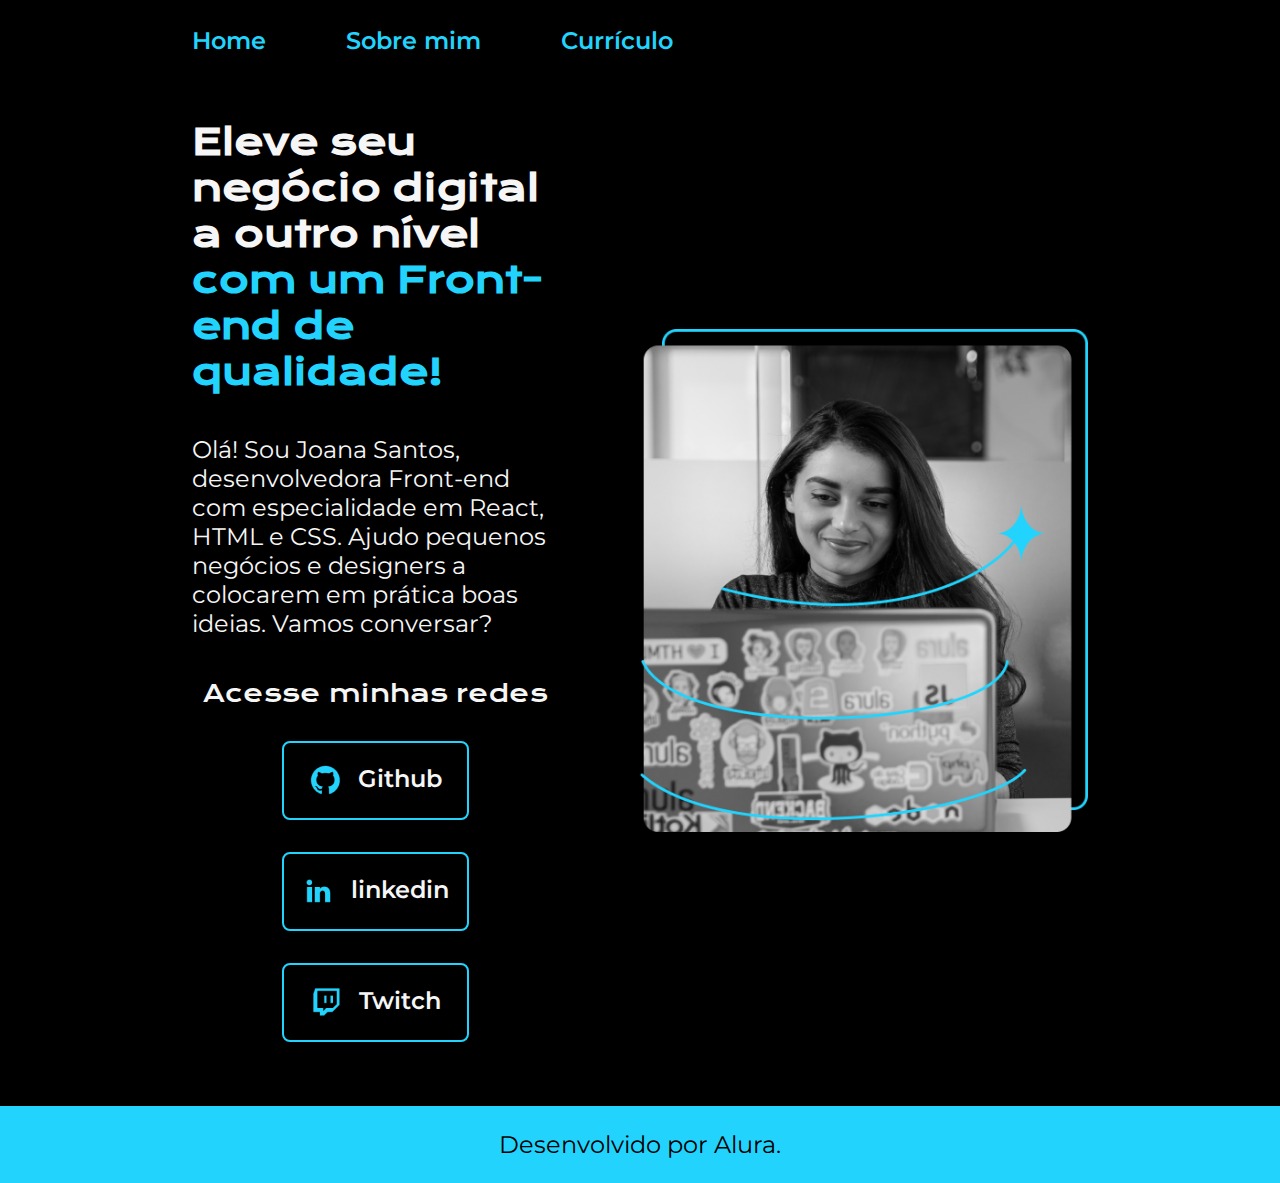
<file: index.html>
<!DOCTYPE html>
<html lang="pt-br">

<head>
    <meta charset="UTF-8">
    <meta http-equiv="X-UA-Compatible" content="IE=edge">
    <meta name="viewport" content="width=device-width, initial-scale=1.0">
    <title>Portifolio</title>
    <link rel="stylesheet" href="./styles/style.css">
</head>

<body>
    <header class="cabecalho">
        <nav class="cabecalho__menu">
            <a class="cabecalho__menu__link" href="index.html">Home</a>
            <a class="cabecalho__menu__link" href="about.html">Sobre mim</a>
            <a class="cabecalho__menu__link" href="curriculo.html">Currículo</a>
        </nav>
    </header>
    <main class="apresentacao">
        <section class="apresentacao__conteudo">
            <h1 class="apresentacao__conteudo__titulo">Eleve seu negócio digital a outro nível <strong 
            class="titulo-destaque">com um Front-end de qualidade!
            </strong></h1>
            <p class="apresentacao__conteudo__texto">Olá! Sou Joana Santos, desenvolvedora
            Front-end com especialidade em React, HTML e
            CSS. Ajudo pequenos negócios e designers a
            colocarem em prática boas ideias. Vamos
            conversar?</p>
            <div class="apresentacao__links">
                <h2 class="apresentacao__links__subtitulo">Acesse minhas redes</h2>
                <a class="apresentacao__links__navegacao" href="https://github.com/rafaballerini">
                    <img src="./assets/github.png">
                    Github
                </a>
                <a class="apresentacao__links__navegacao" href="https://linkedin.com/in/rafaellaballerini">
                    <img src="./assets/linkedin.png">
                    linkedin
                </a>
                <a class="apresentacao__links__navegacao" href="https://twitch.tv/guilimadev">
                    <img src="./assets/twitch.png">
                    Twitch
                </a>
            </div>
        </section>
        <img class="apresentacao__imagem" src="./assets/imagem.png" alt="Foto da Joana Santos programando">
    </main>
    <footer class="rodape">
        <P>Desenvolvido por Alura.</P>
    </footer>
</body>

</html>
</file>
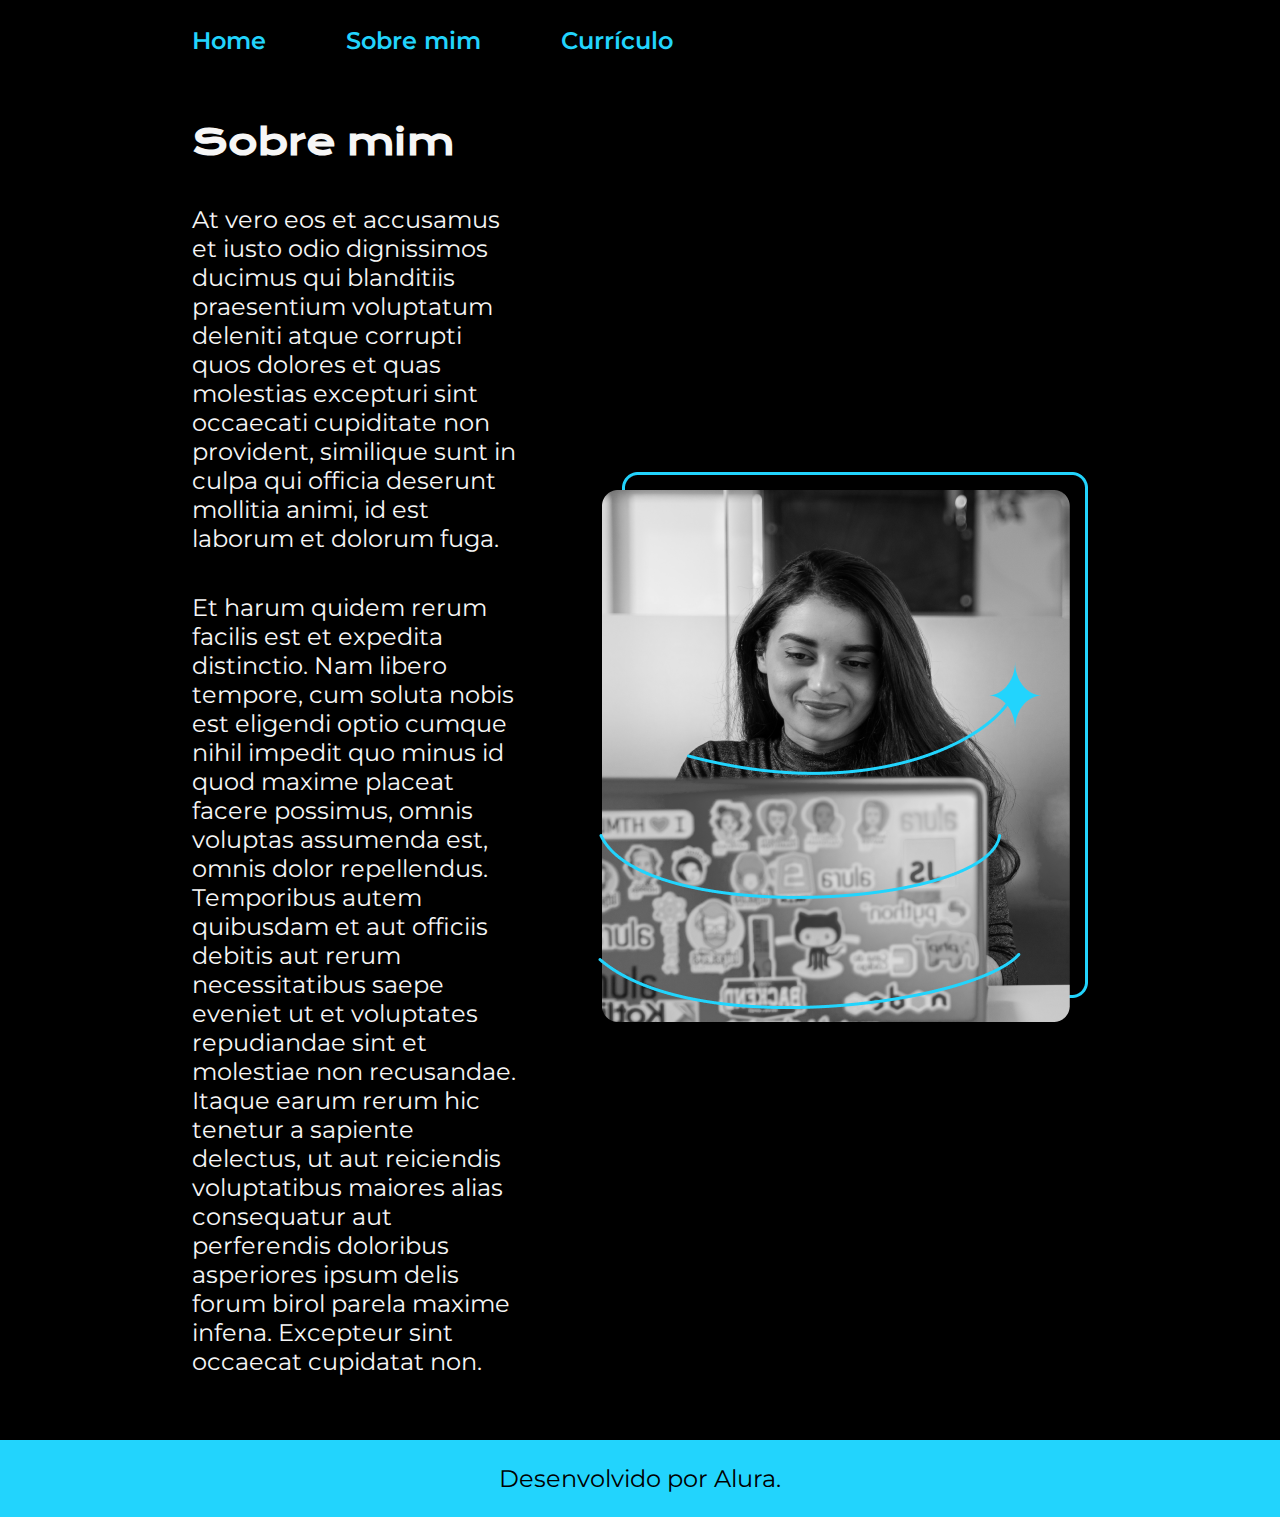
<file: about.html>
<!DOCTYPE html>
<html lang="pt-br">
<head>
    <meta charset="UTF-8">
    <meta name="viewport" content="width=device-width, initial-scale=1.0">
    <title>Sobre mim</title>
    <link rel="stylesheet" href="./styles/style.css">

</head>

<body>
<header class="cabecalho">
    <nav class="cabecalho__menu">
        <a class="cabecalho__menu__link" href="index.html">Home</a>
        <a class="cabecalho__menu__link" href="about.html">Sobre mim</a>
        <a class="cabecalho__menu__link" href="curriculo.html">Currículo</a>
    </nav>
</header>
</body>

<main class="apresentacao">
    <section class="apresentacao__conteudo">
        <h1 class="apresentacao__conteudo__titulo">Sobre mim</h1>
        <p class="apresentacao__conteudo__texto">At vero eos et accusamus et iusto odio dignissimos ducimus qui blanditiis praesentium voluptatum deleniti atque corrupti quos dolores et quas molestias excepturi sint occaecati cupiditate non provident, similique sunt in culpa qui officia deserunt mollitia animi, id est laborum et dolorum fuga.</p>
        <p class="apresentacao__conteudo__texto">Et harum quidem rerum facilis est et expedita distinctio. Nam libero tempore, cum soluta nobis est eligendi optio cumque nihil impedit quo minus id quod maxime placeat facere possimus, omnis voluptas assumenda est, omnis dolor repellendus. Temporibus autem quibusdam et aut officiis debitis aut rerum necessitatibus saepe eveniet ut et voluptates repudiandae sint et molestiae non recusandae. Itaque earum rerum hic tenetur a sapiente delectus, ut aut reiciendis voluptatibus maiores alias consequatur aut perferendis doloribus asperiores ipsum delis forum birol parela maxime infena. Excepteur sint occaecat cupidatat non.</p>
    </section>
    <img calss="apresentacao__imagem" src="./assets/imagem.png" alt="Foto da Joana Santos programando">


</main>

<footer class="rodape">
    <P>Desenvolvido por Alura.</P>
</footer>
</html>
</file>
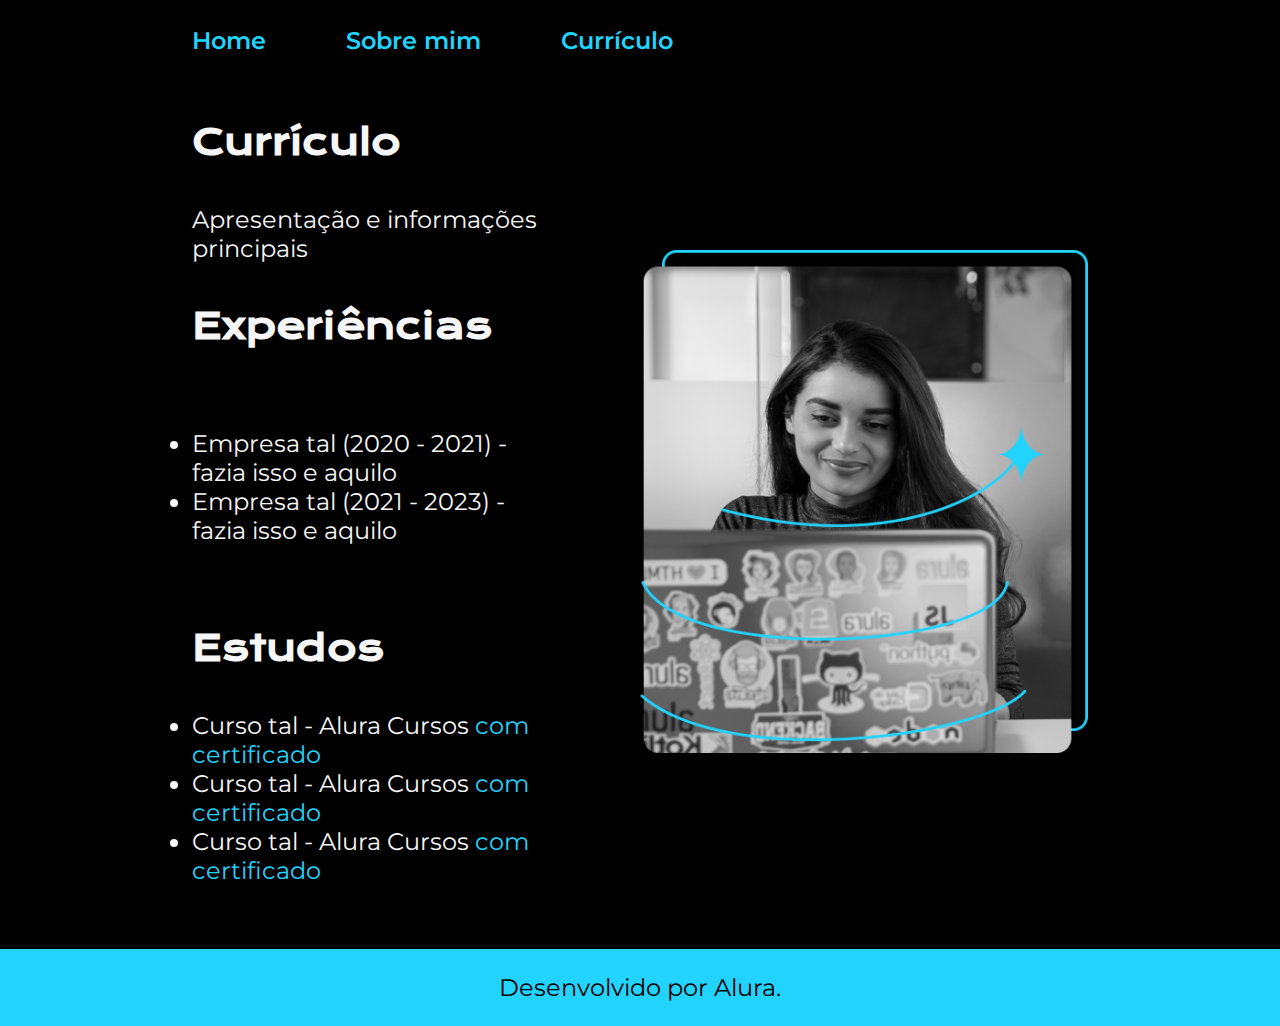
<file: curriculo.html>
<!DOCTYPE html>
<html lang="pt-br">
<head>
    <meta charset="UTF-8">
    <meta name="viewport" content="width=device-width, initial-scale=1.0">
    <title>Currículo</title>
    <link rel="stylesheet" href="./styles/style.css">
</head>

<body>
    <header class="cabecalho">
        <nav class="cabecalho__menu">
            <a class="cabecalho__menu__link" href="index.html">Home</a>
            <a class="cabecalho__menu__link" href="about.html">Sobre mim</a>
            <a class="cabecalho__menu__link" href="curriculo.html">Currículo</a>
        </nav>
    </header>
    </body>
    
    
    <main class="apresentacao">
        <section class="apresentacao__conteudo">
            <h1 class="apresentacao__conteudo__titulo">Currículo</h1>
            <p class="apresentacao__conteudo__texto">
                Apresentação e informações principais
            </p>
            <h2 class="apresentacao__conteudo__titulo">Experiências</h2>
            <p class="apresentacao__conteudo__texto">
            <ul class="apresentacao__conteudo__texto">
                <li> Empresa tal (2020 - 2021) - fazia isso e aquilo </li>
                <li> Empresa tal (2021 - 2023) - fazia isso e aquilo </li>
            </ul>
            </p>
            <h2 class="apresentacao__conteudo__titulo">Estudos</h2>
            <div class="apresentacao__conteudo__texto">
            <ul class="apresentacao__conteudo__texto">
                <li>Curso tal - Alura Cursos <a href="linkdocertificado">com certificado</a> </li>
                <li>Curso tal - Alura Cursos <a href="linkdocertificado">com certificado</a></li>
                <li>Curso tal - Alura Cursos <a href="linkdocertificado">com certificado</a></li>
            </ul>
            </div>    
        </section>
        <img class="apresentacao__imagem" src="./assets/imagem.png" alt="Foto da Joana Santos programando">
    </main> 

    
    <footer class="rodape">
        <P>Desenvolvido por Alura.</P>
    </footer>
</html>
</file>
<file: styles/style.css>
@import url('https://fonts.googleapis.com/css2?family=Krona+One&family=Montserrat:wght@400;600&display=swap');

:root {
   --cor-primaria: #000000;
   --cor-secundaria: #F6F6F6;
   --cor-terciaria: #22D4FD;
   --cor-hover: #272727;

   --fonte-primaria:'Krona One', sans-serif;
   --fonte-secundaria: 'Montserrat', sans-serif;

}

*{
    margin: 0;
    padding: 0;
}

body{
    box-sizing: border-box;
    background-color: var(--cor-primaria);
    color: var(--cor-secundaria);
}

.cabecalho{
  padding: 2% 0% 0% 15%;
}

.cabecalho__menu{
  display: flex;
  gap: 80px;
}

.cabecalho__menu__link{
  font-family: var(--fonte-secundaria);
  font-size: 1.5rem;
  font-weight: 600;
  color: var(--cor-terciaria);
  text-decoration: none;
}

.apresentacao{
    padding: 5% 15%;
    display: flex;
    align-items: center;
    justify-content: space-between;
    gap: 82px;
}
.apresentacao__conteudo{
    width: 50%;
    display: flex;
    flex-direction: column;
    gap: 40px;
}

.apresentacao__conteudo__titulo{
    font-size: 2.25rem;
    font-family: var(--fonte-primaria);
}

.titulo-destaque{
  color: var(--cor-terciaria);
}

.apresentacao__conteudo__texto{
    font-size: 1.5rem;
    font-family: var(--fonte-secundaria);
}

.apresentacao__conteudo__texto a{
  text-decoration: none;
  color: var(--cor-terciaria);
}

.apresentacao__links{
    display: flex;
    flex-direction: column;
    justify-content: space-between;
    align-items: center;
    gap: 32px;
}
.apresentacao__links__subtitulo{
    font-family: var(--fonte-primaria);
    font-weight: 400;
    font-size: 1.5rem;
}
.apresentacao__links__navegacao{
    display: flex;
    justify-content: center;
    gap: 16px;
    border: 2px solid var(--cor-terciaria);
    width: 50%;
    text-align: center;
    border-radius: 8px;
    font-size: 1.5rem;
    font-weight: 600;
    padding: 21.5px 0;
    text-decoration: none;
    color: var(--cor-secundaria);
    font-family: var(--fonte-secundaria);
}
.apresentacao__links__link:hover{
    background-color: var(--cor-hover);
}

.apresentacao__imagem {
width: 50%;
}

.rodape{
  padding: 24px;
  color:var(--cor-primaria);
  background-color:var(--cor-terciaria);
  text-align: center;
  font-family: var(--fonte-secundaria);
  font-size: 1.5rem;
  font-weight: 400;
}

@media (max-width: 1200px) {
  .cabecalho {
    padding: 10%;
  }

  .cabecalho__menu {
    justify-content: center;
  }

  .apresentacao {
    flex-direction: column-reverse;
    padding: 5%;
  }

  .apresentacao__conteudo {
    width: auto;
  }

}
</file>
